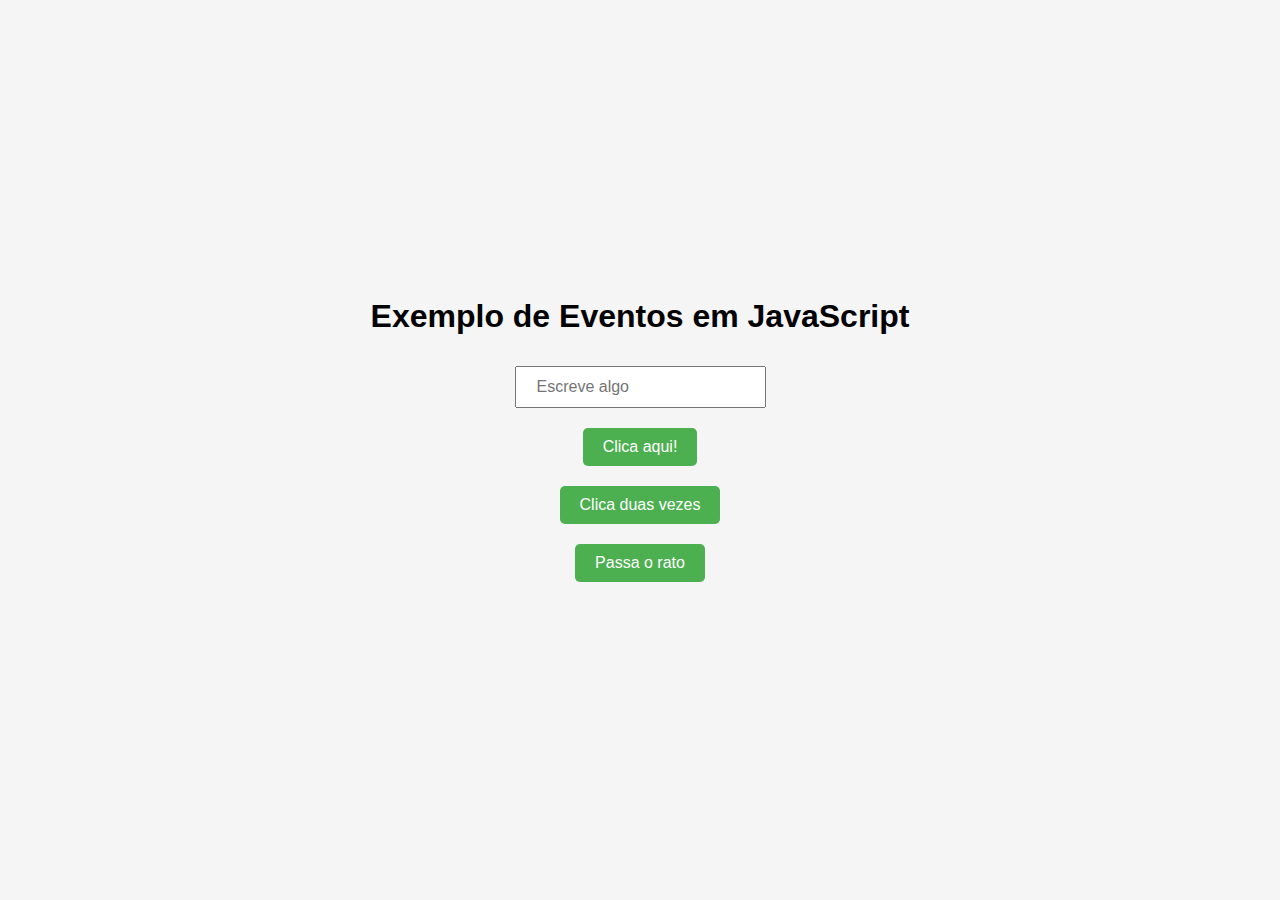
<file: lab7/index.html>
<!DOCTYPE html>
<html lang="pt-br">
<head>
    <meta charset="UTF-8">
    <meta name="viewport" content="width=device-width, initial-scale=1.0">
    <title>Exemplo de Eventos em JavaScript</title>
    <style>
        /* Estilos básicos */
        body {
            font-family: Arial, sans-serif;
            display: flex;
            flex-direction: column;
            align-items: center;
            justify-content: center;
            height: 100vh;
            margin: 0;
            background-color: #f5f5f5;
        }

        .botao, .input-text {
            margin: 10px 0;
            padding: 10px 20px;
            font-size: 16px;
        }

        .botao {
            cursor: pointer;
            background-color: #4CAF50;
            color: white;
            border: none;
            border-radius: 5px;
            transition: background-color 0.3s;
        }

        .botao:hover {
            background-color: #45a049;
        }
    </style>
</head>
<body>

    <h1>Exemplo de Eventos em JavaScript</h1>
    
    <input type="text" id="inputText" class="input-text" placeholder="Escreve algo">
    <button id="botao" class="botao">Clica aqui!</button>
    <button id="dblClickBotao" class="botao">Clica duas vezes</button>
    <button id="mouseBotao" class="botao">Passa o rato</button>
    <p id="mensagem"></p>

    <script src="scripts/main.js"> defer </script>

</body>
</html>
</file>
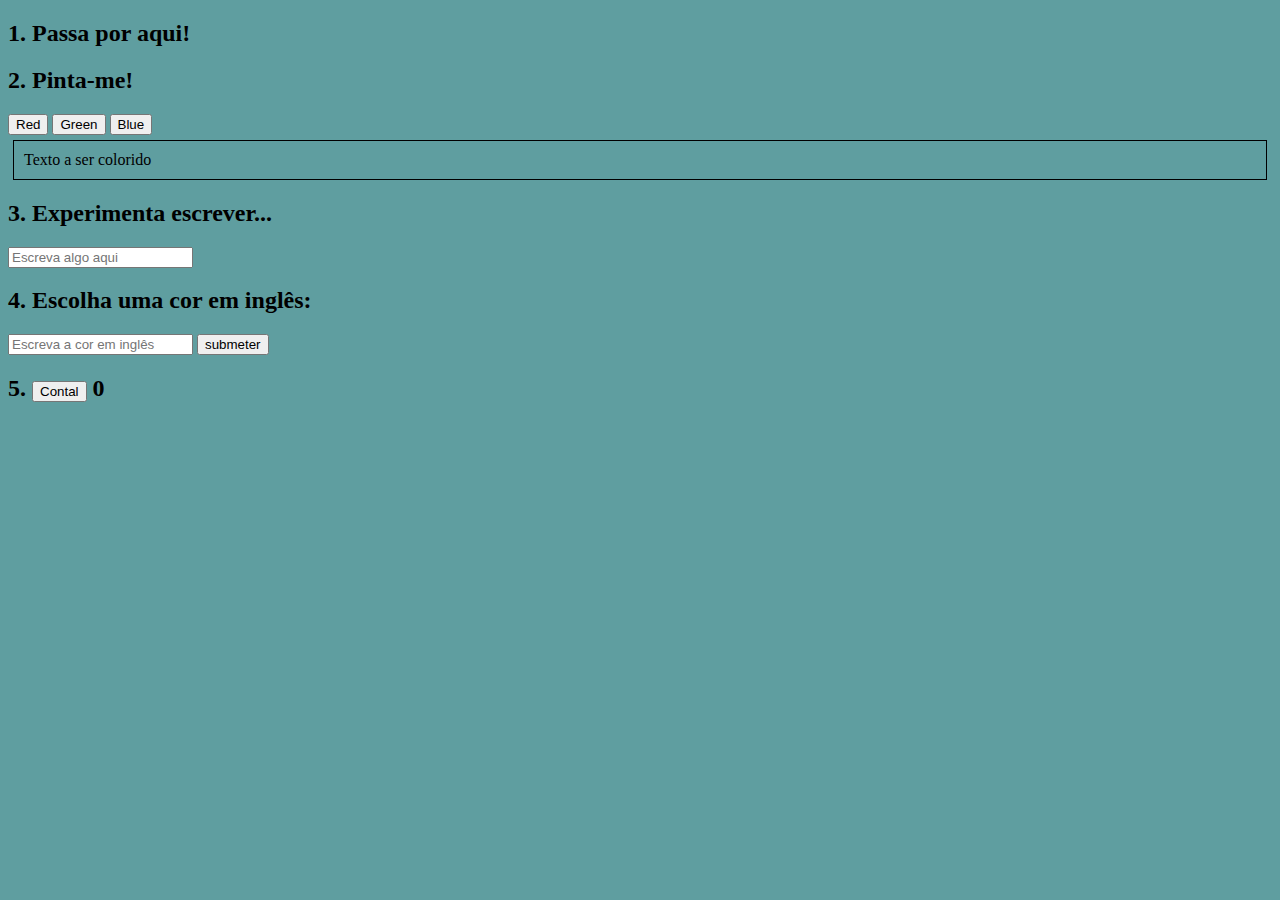
<file: lab8/index.html>
<!DOCTYPE html>
<html lang="pt">
<head>
    <meta charset="UTF-8">
    <meta name="viewport" content="width=device-width, initial-scale=1.0">
    <title>Lab 7</title>
    <style>
        .colored {
            margin: 5px;
            padding: 10px;
            border: 1px solid #000;
        }

        body{
            background-color: cadetblue;
        }
    </style>
</head>
<body>

    <h2>1. Passa por aqui!</h2>

    <h2>2. Pinta-me!</h2>
    <button data-color="red">Red</button>
    <button data-color="green">Green</button>
    <button data-color="blue">Blue</button>
    <div id="colorBox" class="colored">Texto a ser colorido</div>

    <h2>3. Experimenta escrever...</h2>
    <input type="text" placeholder="Escreva algo aqui">

    <h2>4. Escolha uma cor em inglês:</h2>
    <input type="text" id="colorInput" placeholder="Escreva a cor em inglês">
    <button onclick="submitColor()">submeter</button>

    <h2>5. <button onclick="count()">Contal</button> <span id="countResult">0</span></h2>

    <script src="scripts/main.js"> defer </script>

</body>
</html>
</file>
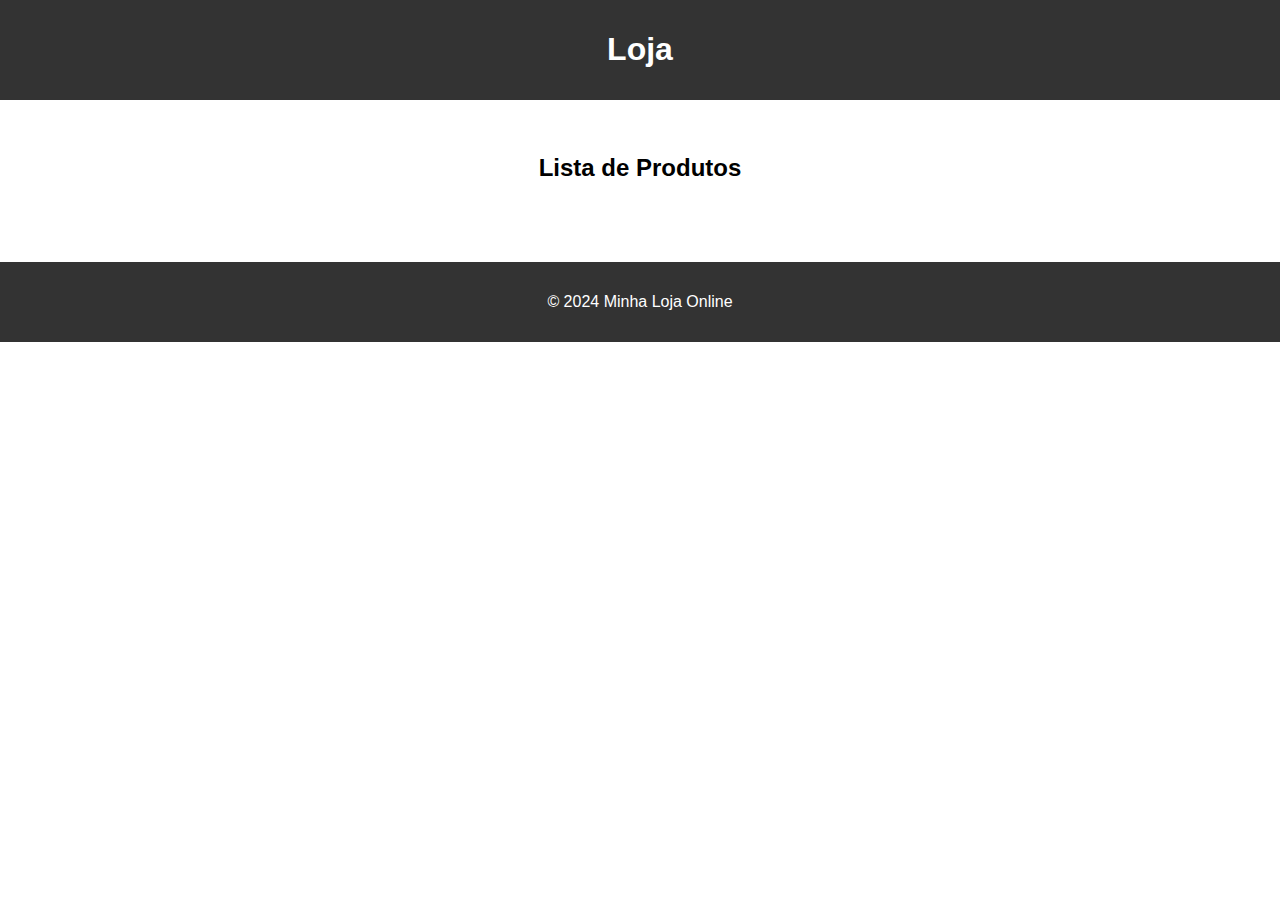
<file: lab9/index.html>
<!DOCTYPE html>
<html lang="pt">
<head>
    <meta charset="UTF-8">
    <meta name="viewport" content="width=device-width, initial-scale=1.0">
    <title>Loja Online</title>
    <link rel="stylesheet" href="styles.css">
</head>
<body>

<header>
    <h1>Loja</h1>
</header>

<nav>
    <ul>
        <li><a href="#produtos">Produtos</a></li>
        <li><a href="#cesto">Cesto</a></li>
        <li><a href="#contato">Contato</a></li>
    </ul>
</nav>

<main>
    <section id="produtos">
        <h2>Lista de Produtos</h2>
    
        
        <div class="produtos-container" id="produtos-container"></div>
    </section>
</main>

<footer>
    <p>&copy; 2024 Minha Loja Online</p>
</footer>



<script src="produtos.js"></script>
<script src="main.js"></script>
</body>
</html>
</file>
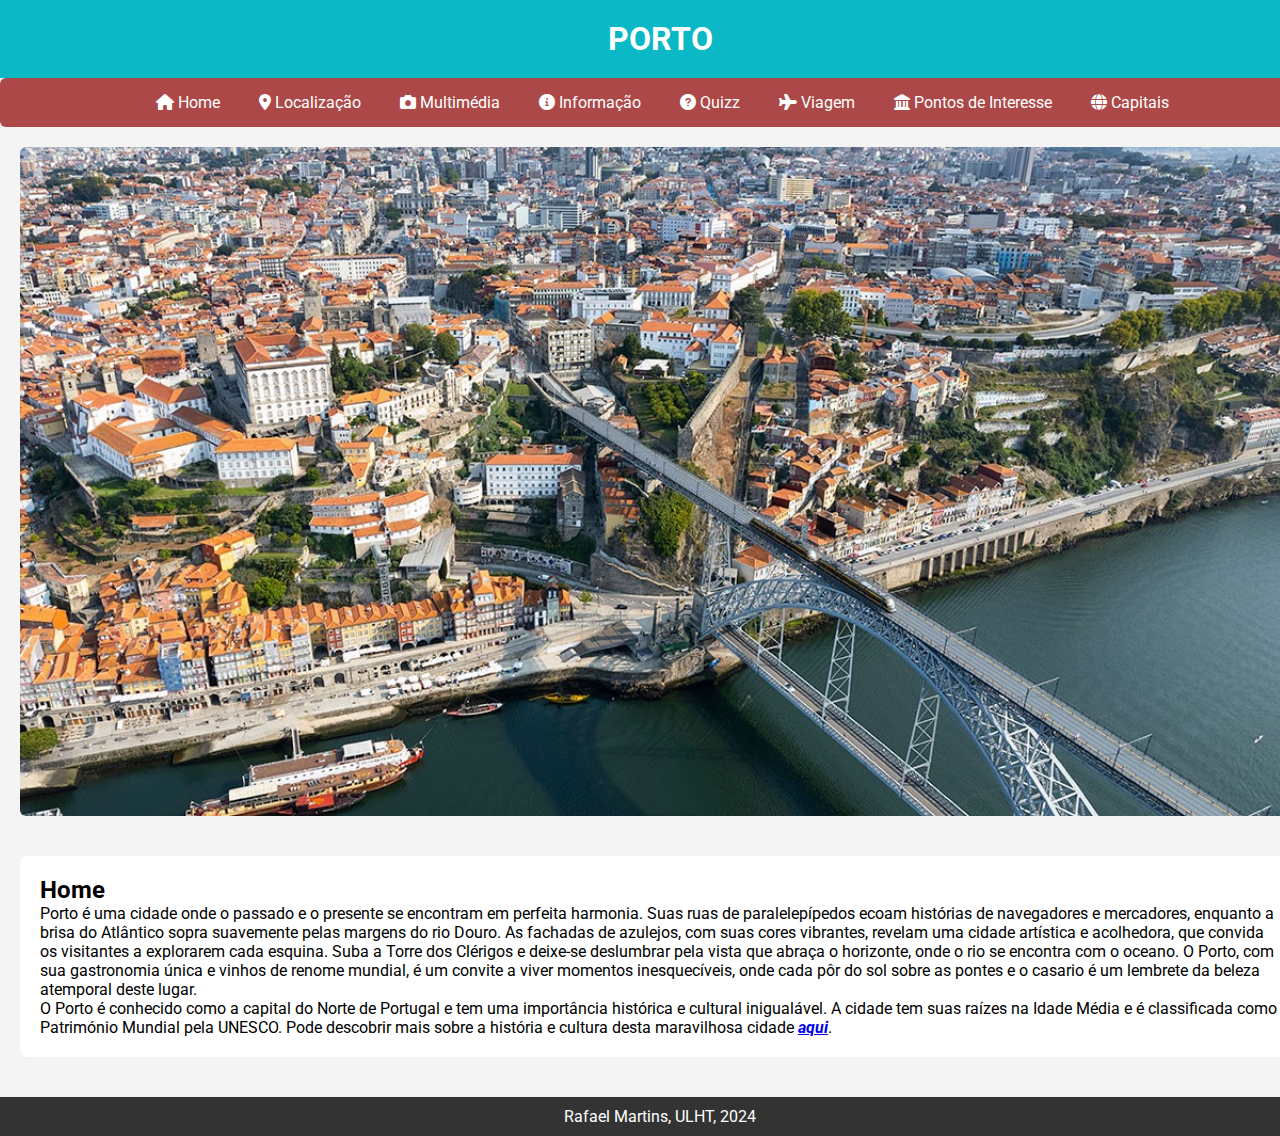
<file: Projeto1/Index.html>
<!DOCTYPE html>
<html lang="pt">

<head>
    <meta charset="UTF-8">
    <meta name="viewport" content="width=device-width, initial-scale=1.0">
    <title>Porto</title>
    <link rel="stylesheet" href="styles.css" />
    <link rel="stylesheet" href="responsive.css" />
    <link href="https://fonts.googleapis.com/css2?family=Roboto:wght@400;700&display=swap" rel="stylesheet">
    <link rel="stylesheet" href="https://cdnjs.cloudflare.com/ajax/libs/font-awesome/6.0.0-beta3/css/all.min.css">
</head>

<body>
    <header>
        <h1>Porto</h1>
    </header>

    <!-- Menu principal de navegação -->
    <nav>
        <a href="Index.html"><i class="fas fa-home"></i> Home</a>
        <a href="local.html"><i class="fas fa-map-marker-alt"></i> Localização</a>
        <a href="multimedia.html"><i class="fas fa-camera"></i> Multimédia</a>
        <a href="info.html"><i class="fas fa-info-circle"></i> Informação</a>
        <a href="quizz.html"><i class="fas fa-question-circle"></i> Quizz</a>
        <a href="viagem.html"><i class="fas fa-plane"></i> Viagem</a>
        <a href="pontosinterresse.html"><i class="fas fa-landmark"></i> Pontos de Interesse</a>
        <a href="capitais.html"><i class="fas fa-globe"></i> Capitais</a>
    </nav>

    <!-- Colocar imagem ou banner no aside -->
    <aside id="imagem_menu">
        <img src="images/porto.JPG" alt="Banner da cidade do Porto">
    </aside>

    <main>
        <section>
            <h2>Home</h2>
            <p>Porto é uma cidade onde o passado e o presente se encontram em perfeita harmonia. Suas ruas de
                paralelepípedos ecoam histórias de navegadores e mercadores, enquanto a brisa do Atlântico sopra
                suavemente pelas margens do rio Douro. As fachadas de azulejos, com suas cores vibrantes, revelam uma
                cidade artística e acolhedora, que convida os visitantes a explorarem cada esquina. Suba a Torre dos
                Clérigos e deixe-se deslumbrar pela vista que abraça o horizonte, onde o rio se encontra com o oceano. O
                Porto, com sua gastronomia única e vinhos de renome mundial, é um convite a viver momentos
                inesquecíveis, onde cada pôr do sol sobre as pontes e o casario é um lembrete da beleza atemporal deste
                lugar.</p>
            <p>O Porto é conhecido como a capital do Norte de Portugal e tem uma importância histórica e cultural
                inigualável. A cidade tem suas raízes na Idade Média e é classificada como Património Mundial pela
                UNESCO. Pode descobrir mais sobre a história e cultura desta maravilhosa cidade <a
                    href="https://pt.wikipedia.org/wiki/Porto" target="_blank"><b><i>aqui</i></b></a>.</p>
        </section>
    </main>

    <footer>
        <p>Rafael Martins, ULHT, 2024</p>
    </footer>
</body>

</html>
</file>
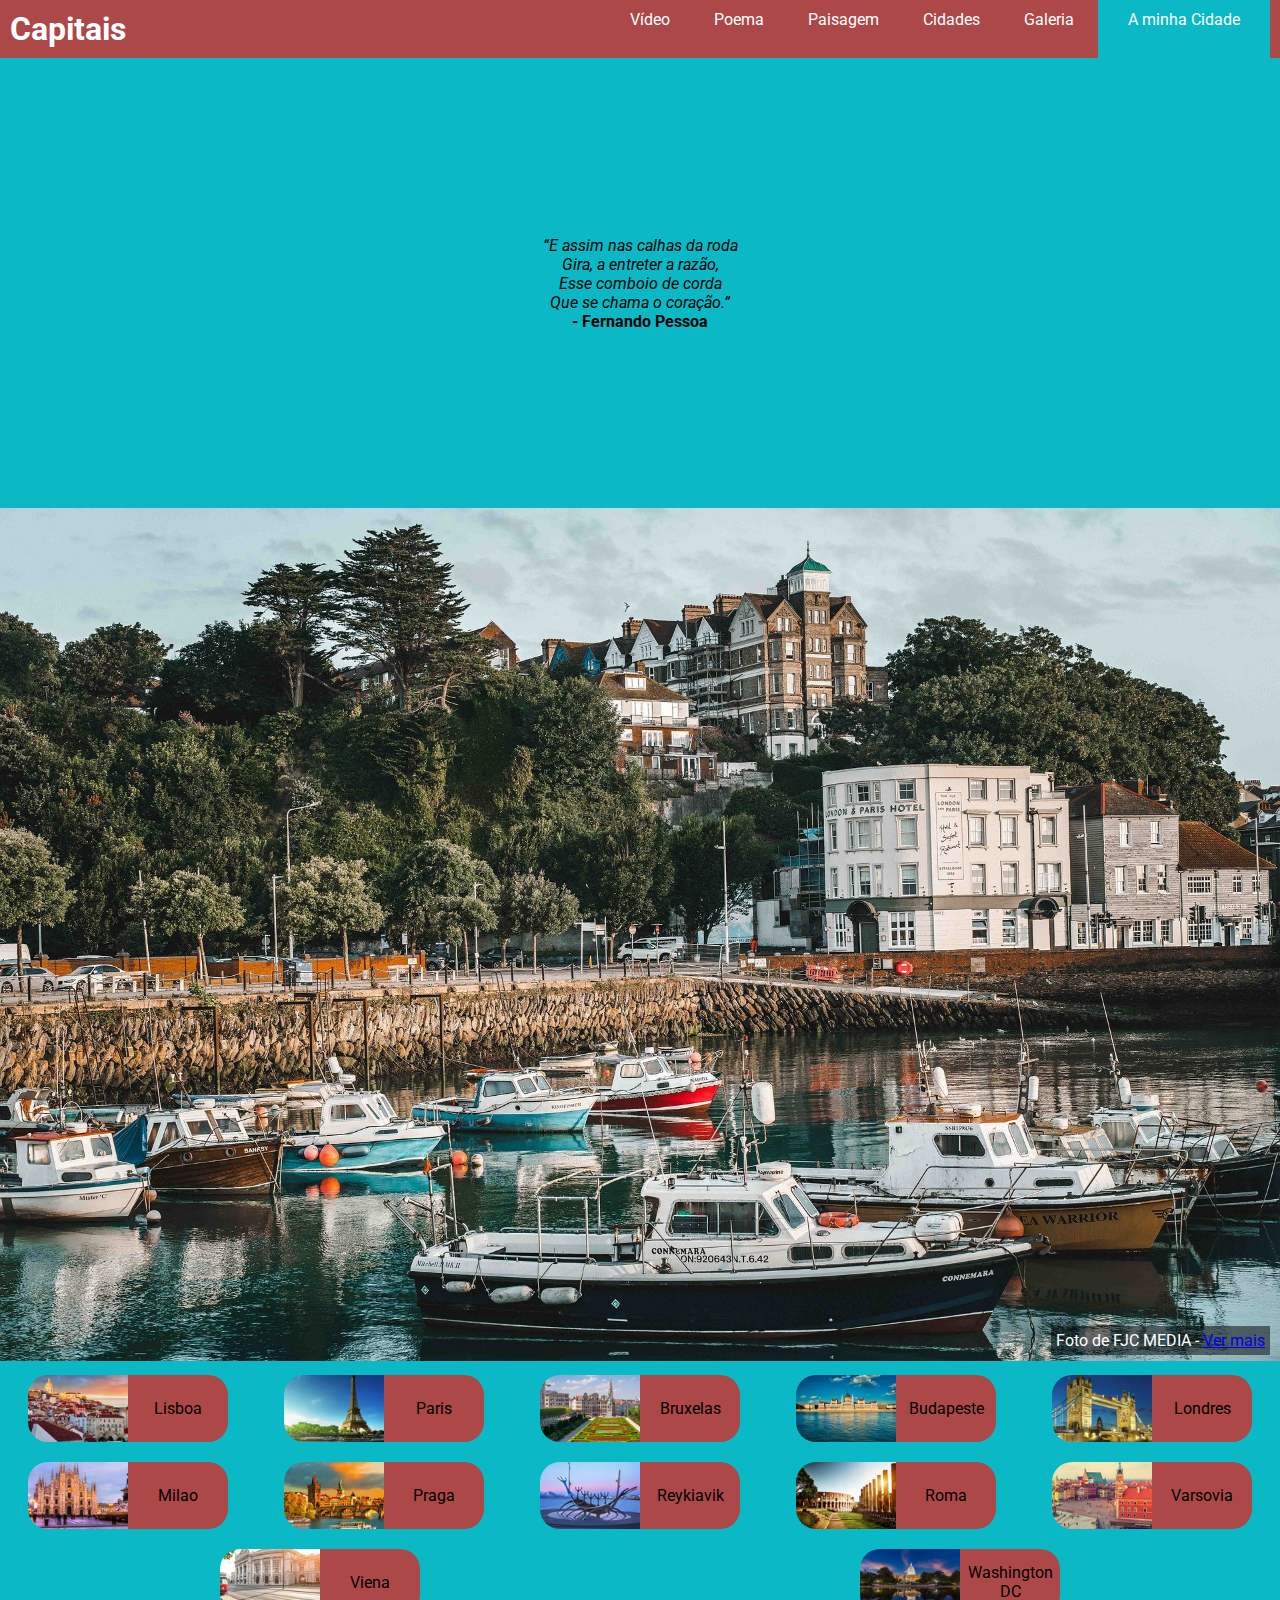
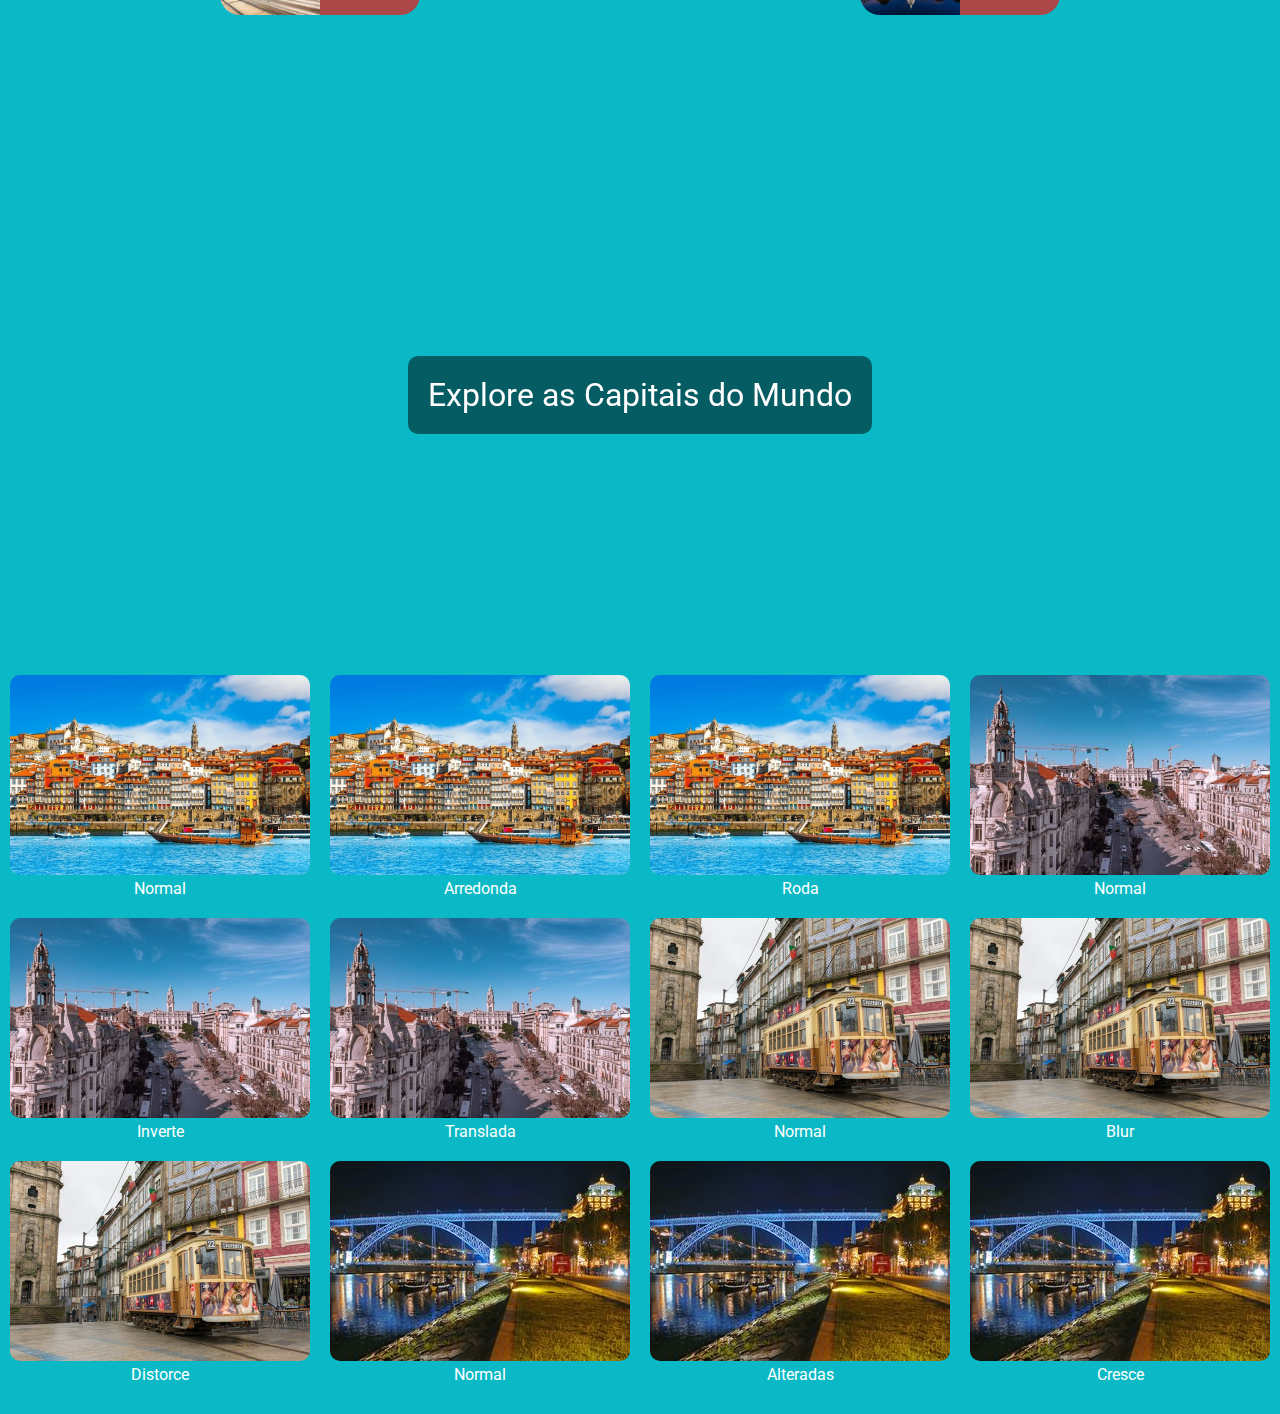
<file: Projeto1/capitais.html>
<!DOCTYPE html>
<html lang="pt">

<head>
    <meta charset="UTF-8">
    <meta name="viewport" content="width=device-width, initial-scale=1.0">
    <title>Capitais</title>
    <link rel="stylesheet" href="capitais.css">
    <link href="https://fonts.googleapis.com/css2?family=Roboto:wght@400;700&display=swap" rel="stylesheet">

</head>

<body>
    <!-- Cabeçalho com Links -->
    <header>
        <h1>Capitais</h1>
        <nav>
            <a href="video-background.html">Vídeo</a>
            <a href="#poema">Poema</a>
            <a href="#paisagem">Paisagem</a>
            <a href="#cidades">Cidades</a>
            <a href="#galeria">Galeria</a>
            <a href="index.html">A minha Cidade</a>
        </nav>
    </header>

    <!-- Seção Poema -->
    <article id="poema">
        <p>“E assim nas calhas da roda
            Gira, a entreter a razão,
            Esse comboio de corda
            Que se chama o coração.”
        </p>
        <p><strong>- Fernando Pessoa</strong></p>
    </article>

    <!-- Seção Paisagem -->
    <article id="paisagem">
        <div>
            <img src="images\folkstone.jpg" alt="Paisagem bonita">
            <p>Foto de FJC MEDIA - <a href="https://pixabay.com/users/fjc_media-36826961/">Ver mais</a></p>
        </div>
    </article>

    <!-- Seção Capitais -->
    <article id="cidades">
        <section>
            <img src="images\lisboa.avif" alt="Lisboa">
            <div>Lisboa</div>
        </section>
        <section>
            <img src="images\paris.avif" alt="Paris">
            <div>Paris</div>
        </section>
        <section>
            <img src="images\bruxelas.avif" alt="Bruxelas">
            <div>Bruxelas</div>
        </section>
        <section>
            <img src="images\budapeste.avif" alt="Budapeste">
            <div>Budapeste</div>
        </section>
        <section>
            <img src="images\londres.avif" alt="Londres">
            <div>Londres</div>
        </section>
        <section>
            <img src="images\milao.avif" alt="Milao">
            <div>Milao</div>
        </section>
        <section>
            <img src="images\praga.avif" alt="Praga">
            <div>Praga</div>
        </section>
        <section>
            <img src="images\reykiavik.avif" alt="Reykiavik">
            <div>Reykiavik</div>
        </section>
        <section>
            <img src="images\roma.avif" alt="Roma">
            <div>Roma</div>
        </section>
        <section>
            <img src="images\varsovia.avif" alt="Varsovia">
            <div>Varsovia</div>
        </section>
        <section>
            <img src="images\viena.avif" alt="Viena">
            <div>Viena</div>
        </section>
        <section>
            <img src="images\washingtondc.avif" alt="WashingtonDC">
            <div>Washington DC</div>
        </section>
        <!-- Continue adicionando outras capitais aqui -->
    </article>

    <!-- Seção para Experimentos com Propriedades -->
    <section id="experimenta">
        <div class="circle">Desce</div>
    </section>

    <article class="parallax">
        <div class="parallax-text">Explore as Capitais do Mundo</div>
    </article>

    <article id="galeria">
        <section class="gallery-item"><img src="images/porto1_capitais.png" alt="Foto 1">
            <div>Normal</div>
        </section>
        <section class="gallery-item"><img src="images/porto1_capitais.png" alt="Foto 1">
            <div>Arredonda</div>
        </section>
        <section class="gallery-item"><img src="images/porto1_capitais.png" alt="Foto 1">
            <div>Roda</div>
        </section>
        <section class="gallery-item"><img src="images/porto2_capitais.png" alt="Foto 2">
            <div>Normal</div>
        </section>
        <section class="gallery-item"><img src="images/porto2_capitais.png" alt="Foto 2">
            <div>Inverte</div>
        </section>
        <section class="gallery-item"><img src="images/porto2_capitais.png" alt="Foto 2">
            <div>Translada</div>
        </section>
        <section class="gallery-item"><img src="images/porto3_capitais.png" alt="Foto 3">
            <div>Normal</div>
        </section>
        <section class="gallery-item"><img src="images/porto3_capitais.png" alt="Foto 3">
            <div>Blur</div>
        </section>
        <section class="gallery-item"><img src="images/porto3_capitais.png" alt="Foto 3">
            <div>Distorce</div>
        </section>
        <section class="gallery-item"><img src="images/porto4_capitais.jpg" alt="Foto 4">
            <div>Normal</div>
        </section>
        <section class="gallery-item"><img src="images/porto4_capitais.jpg" alt="Foto 4">
            <div>Alteradas</div>
        </section>
        <section class="gallery-item"><img src="images/porto4_capitais.jpg" alt="Foto 4">
            <div>Cresce</div>
        </section>
    </article>

</body>

</html>
</file>
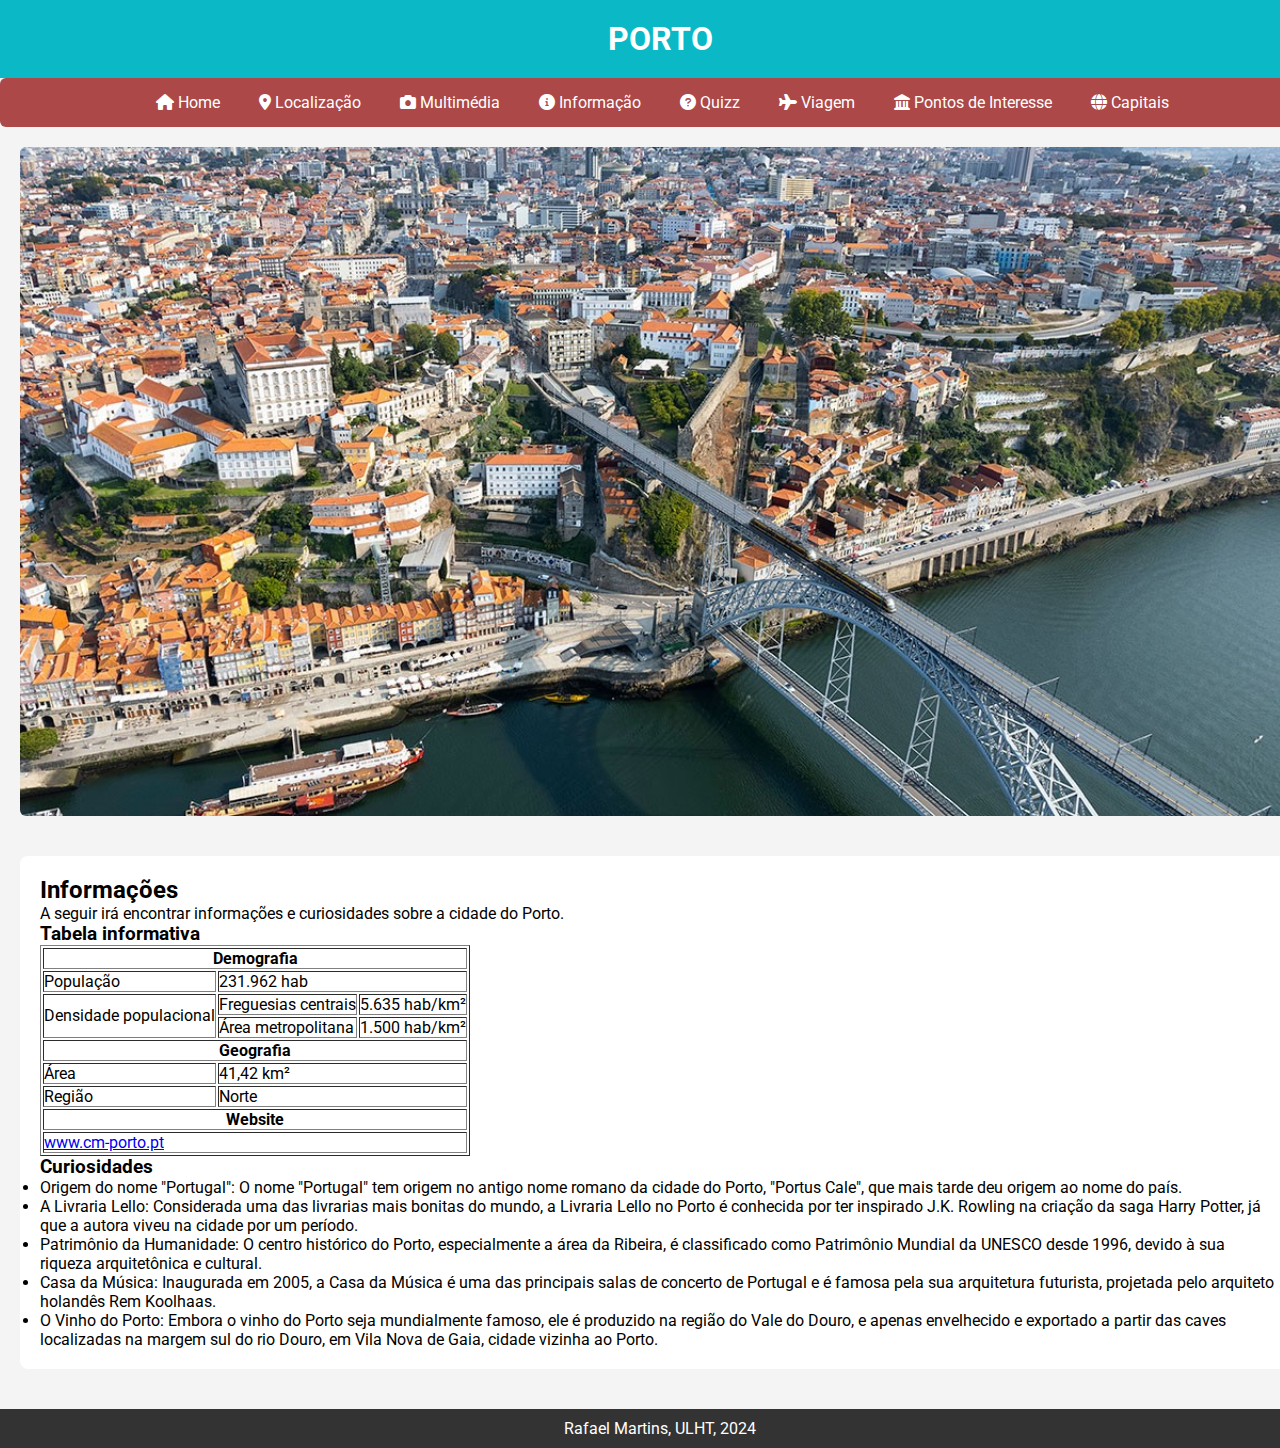
<file: Projeto1/info.html>
<!DOCTYPE html>
<html lang="pt">

<head>
  <meta charset="UTF-8">
  <meta name="viewport" content="width=device-width, initial-scale=1.0">
  <title>Porto</title>
  <link rel="stylesheet" href="styles.css" />
  <link rel="stylesheet" href="responsive.css" />
  <link href="https://fonts.googleapis.com/css2?family=Roboto:wght@400;700&display=swap" rel="stylesheet">
  <link rel="stylesheet" href="https://cdnjs.cloudflare.com/ajax/libs/font-awesome/6.0.0-beta3/css/all.min.css">
</head>

<body>
  <header>
    <h1>Porto</h1>
  </header>

  <!-- Menu principal de navegação -->
  <nav>
    <a href="index.html"><i class="fas fa-home"></i> Home</a>
    <a href="local.html"><i class="fas fa-map-marker-alt"></i> Localização</a>
    <a href="multimedia.html"><i class="fas fa-camera"></i> Multimédia</a>
    <a href="info.html"><i class="fas fa-info-circle"></i> Informação</a>
    <a href="quizz.html"><i class="fas fa-question-circle"></i> Quizz</a>
    <a href="viagem.html"><i class="fas fa-plane"></i> Viagem</a>
    <a href="pontosinteresse.html"><i class="fas fa-landmark"></i> Pontos de Interesse</a>
    <a href="capitais.html"><i class="fas fa-globe"></i> Capitais</a>
  </nav>

  <!-- Colocar imagem ou banner no aside -->
  <aside id="imagem_menu">
    <img src="images/porto.JPG" alt="Banner da cidade do Porto">
  </aside>

  <main>
    <h2>Informações</h2>
    <p>A seguir irá encontrar informações e curiosidades sobre a cidade do Porto.</p>
    <h3>Tabela informativa</h3>
    <table border="1">
      <tr>
        <th colspan="3">Demografia</th>
      </tr>
      <tr>
        <td>População</td>
        <td colspan="2">231.962 hab</td>
      </tr>
      <tr>
        <td rowspan="2">Densidade populacional</td>
        <td>Freguesias centrais</td>
        <td>5.635 hab/km²</td>
      </tr>
      <tr>
        <td>Área metropolitana</td>
        <td>1.500 hab/km²</td>
      </tr>
      <tr>
        <th colspan="3">Geografia</th>
      </tr>
      <tr>
        <td>Área</td>
        <td colspan="2">41,42 km²</td>
      </tr>
      <tr>
        <td>Região</td>
        <td colspan="2">Norte</td>
      </tr>
      <tr>
        <th colspan="3">Website</th>
      </tr>
      <tr>
        <td colspan="3"><a href="http://www.cm-porto.pt">www.cm-porto.pt</a></td>
      </tr>
    </table>
    <h3>Curiosidades</h3>
    <ul>
      <li>Origem do nome "Portugal": O nome "Portugal" tem origem no antigo nome romano da cidade do Porto, "Portus
        Cale", que mais tarde deu origem ao nome do país.</li>
      <li>A Livraria Lello: Considerada uma das livrarias mais bonitas do mundo, a Livraria Lello no Porto é conhecida
        por ter inspirado J.K. Rowling na criação da saga Harry Potter, já que a autora viveu na cidade por um período.
      </li>
      <li>Patrimônio da Humanidade: O centro histórico do Porto, especialmente a área da Ribeira, é classificado como
        Patrimônio Mundial da UNESCO desde 1996, devido à sua riqueza arquitetônica e cultural.</li>
      <li>Casa da Música: Inaugurada em 2005, a Casa da Música é uma das principais salas de concerto de Portugal e é
        famosa pela sua arquitetura futurista, projetada pelo arquiteto holandês Rem Koolhaas.</li>
      <li>O Vinho do Porto: Embora o vinho do Porto seja mundialmente famoso, ele é produzido na região do Vale do
        Douro, e apenas envelhecido e exportado a partir das caves localizadas na margem sul do rio Douro, em Vila Nova
        de Gaia, cidade vizinha ao Porto.</li>
    </ul>
  </main>
  <footer>
    <p>Rafael Martins, ULHT, 2024</p>
  </footer>
</body>

</html>
</file>
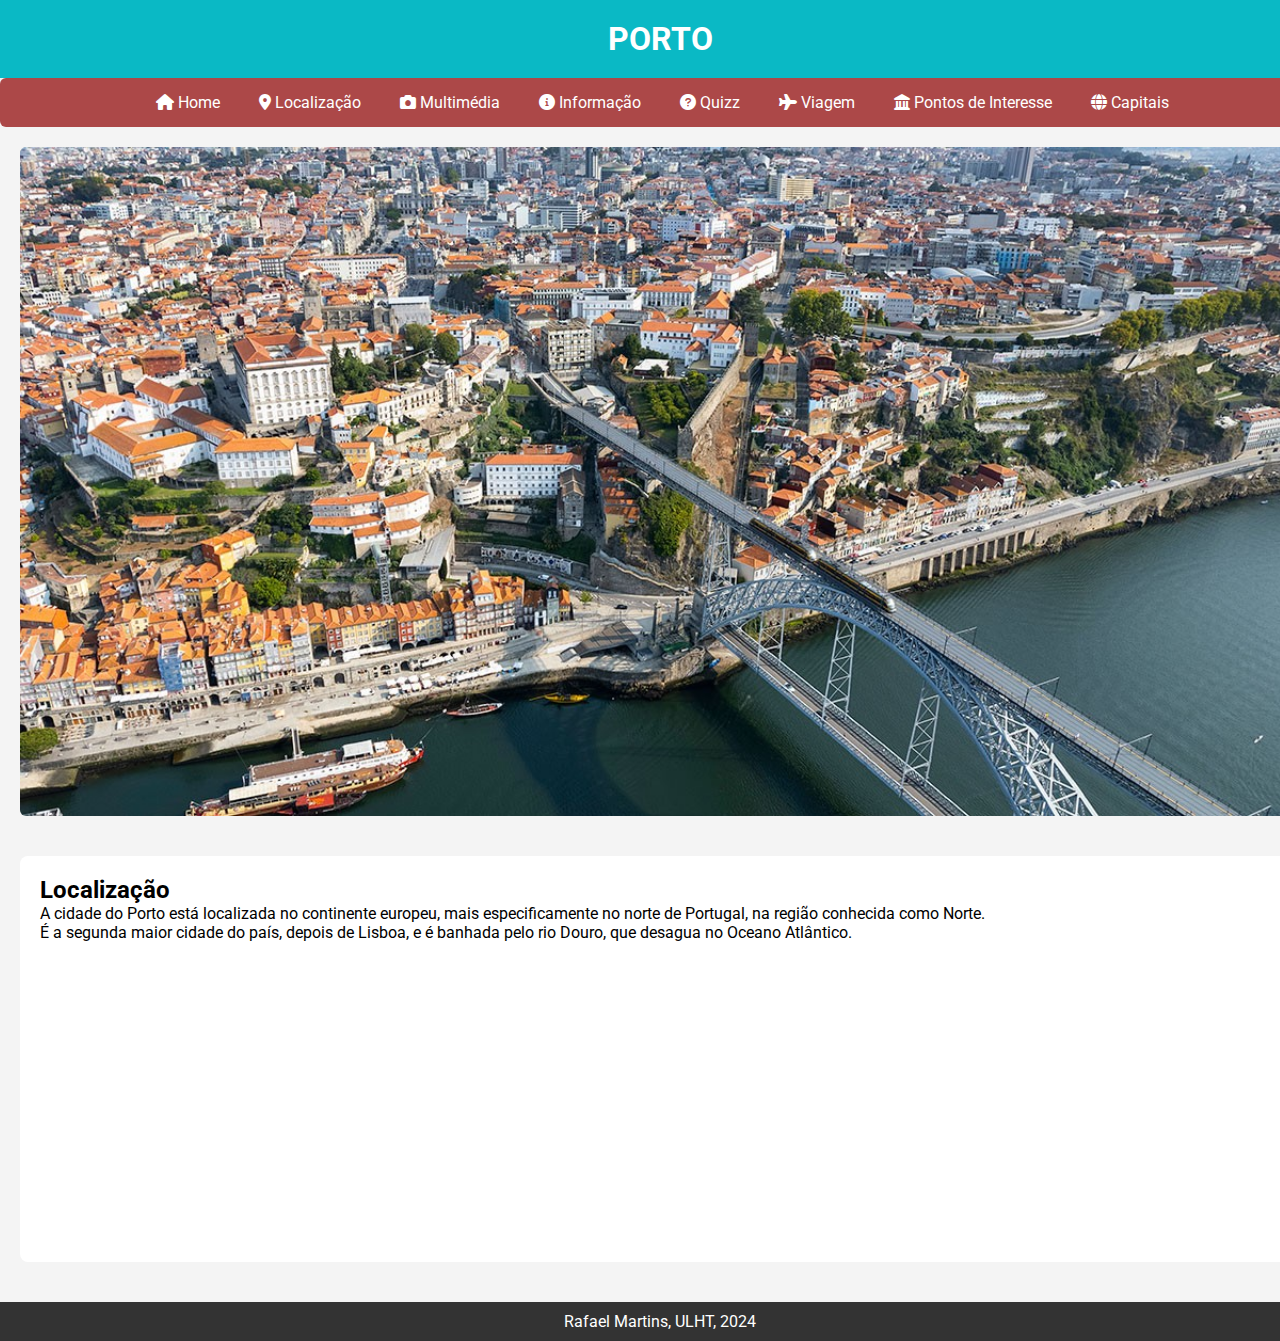
<file: Projeto1/local.html>
<!DOCTYPE html>
<html lang="pt">

<head>
    <meta charset="UTF-8">
    <meta name="viewport" content="width=device-width, initial-scale=1.0">
    <title>Porto</title>
    <link rel="stylesheet" href="styles.css" />
    <link rel="stylesheet" href="responsive.css" />
    <link href="https://fonts.googleapis.com/css2?family=Roboto:wght@400;700&display=swap" rel="stylesheet">
    <link rel="stylesheet" href="https://cdnjs.cloudflare.com/ajax/libs/font-awesome/6.0.0-beta3/css/all.min.css">
</head>

<body>
    <header>
        <h1>Porto</h1>
    </header>

    <!-- Menu principal de navegação -->
    <nav>
        <a href="index.html"><i class="fas fa-home"></i> Home</a>
        <a href="local.html"><i class="fas fa-map-marker-alt"></i> Localização</a>
        <a href="multimedia.html"><i class="fas fa-camera"></i> Multimédia</a>
        <a href="info.html"><i class="fas fa-info-circle"></i> Informação</a>
        <a href="quizz.html"><i class="fas fa-question-circle"></i> Quizz</a>
        <a href="viagem.html"><i class="fas fa-plane"></i> Viagem</a>
        <a href="pontosinteresse.html"><i class="fas fa-landmark"></i> Pontos de Interesse</a>
        <a href="capitais.html"><i class="fas fa-globe"></i> Capitais</a>
    </nav>

    <!-- Colocar imagem ou banner no aside -->
    <aside id="imagem_menu">
        <img src="images/porto.JPG" alt="Banner da cidade do Porto">
    </aside>

    <main>
        <h2>Localização</h2>
        <p>A cidade do Porto está localizada no continente europeu, mais especificamente no norte de Portugal, na região
            conhecida como Norte.</p>
        <p>É a segunda maior cidade do país, depois de Lisboa, e é banhada pelo rio Douro, que
            desagua no Oceano Atlântico.</p>
        <iframe
            src="https://www.google.com/maps/embed?pb=!1m18!1m12!1m3!1d17881.16071329601!2d-8.624708285388158!3d41.15078958866508!2m3!1f0!2f0!3f0!3m2!1i1024!2i768!4f13.1!3m3!1m2!1s0xd2465abc4e153c1%3A0xa648d95640b114bc!2sPorto!5e1!3m2!1spt-PT!2spt!4v1726947264404!5m2!1spt-PT!2spt"
            width="400" height="300" style="border:0;" allowfullscreen="" loading="lazy"
            referrerpolicy="no-referrer-when-downgrade"></iframe>
    </main>
    <footer>
        <p>Rafael Martins, ULHT, 2024</p>
    </footer>
</body>

</html>
</file>
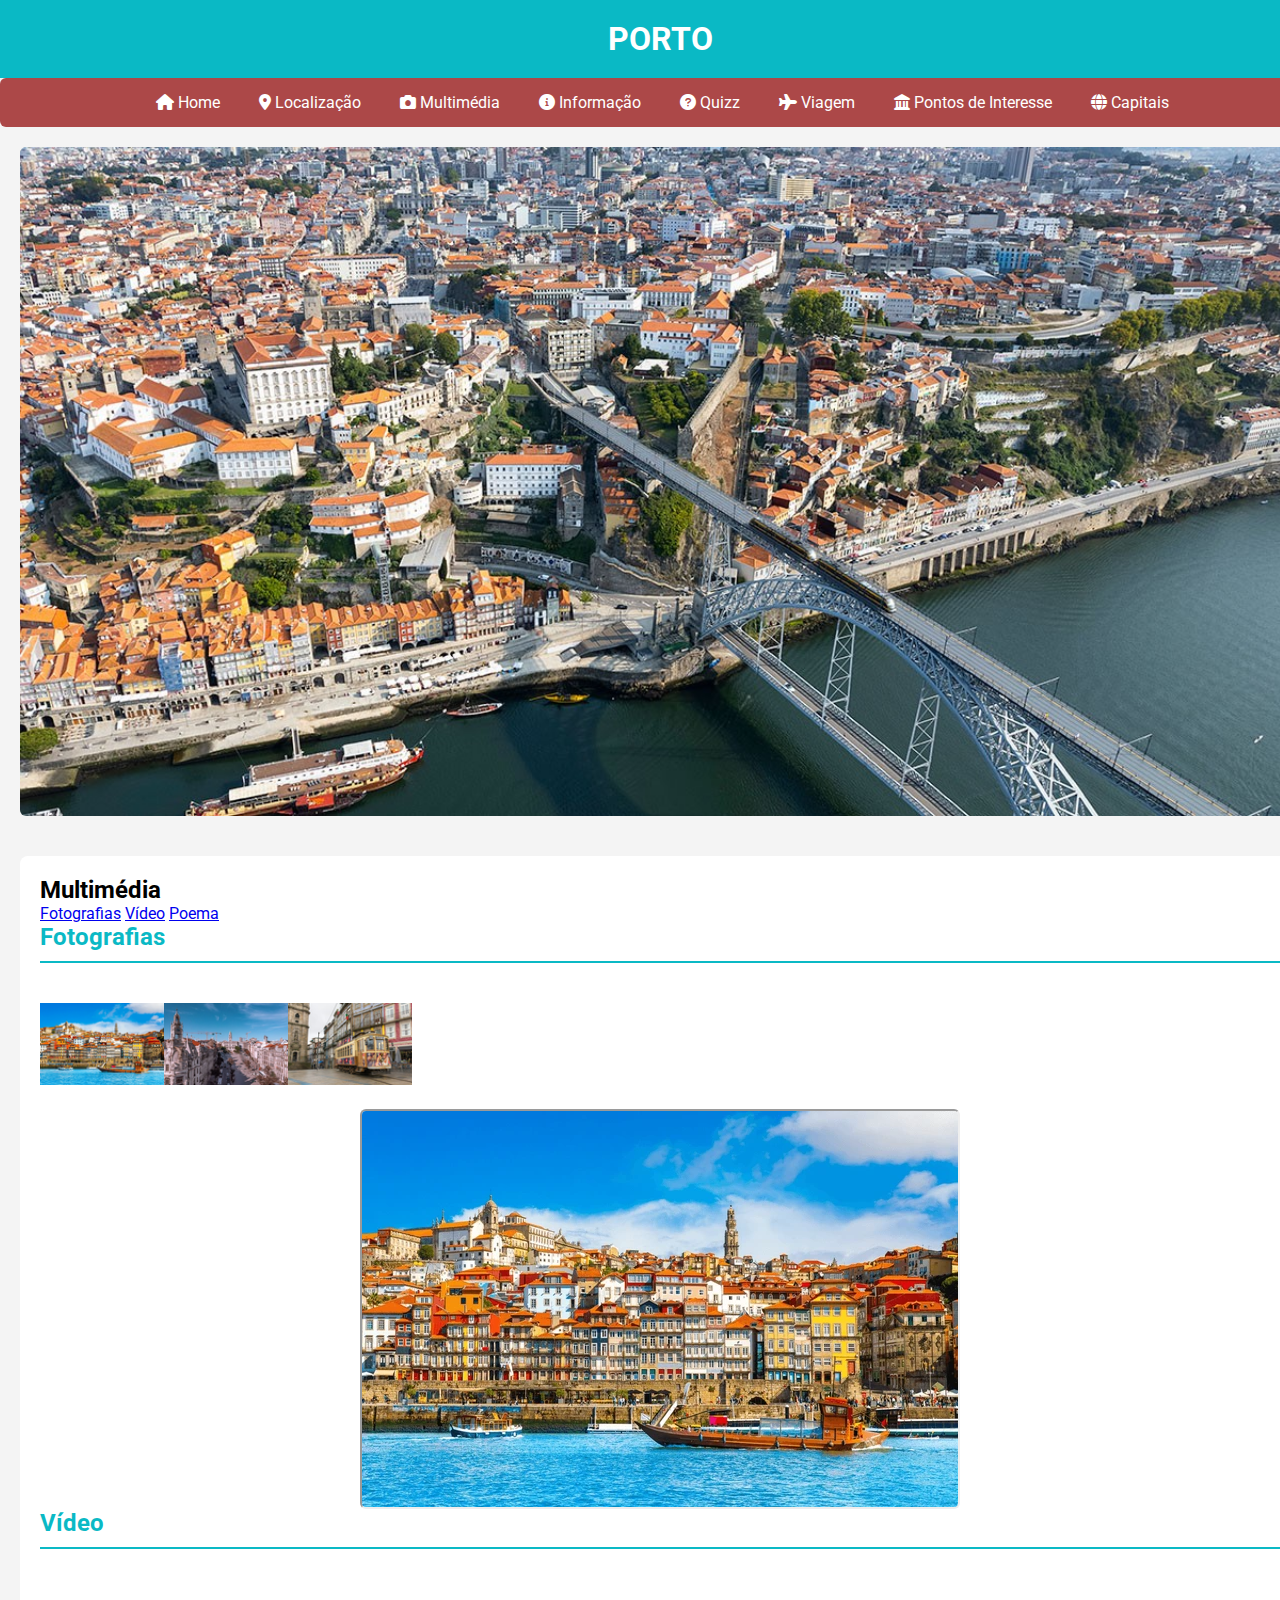
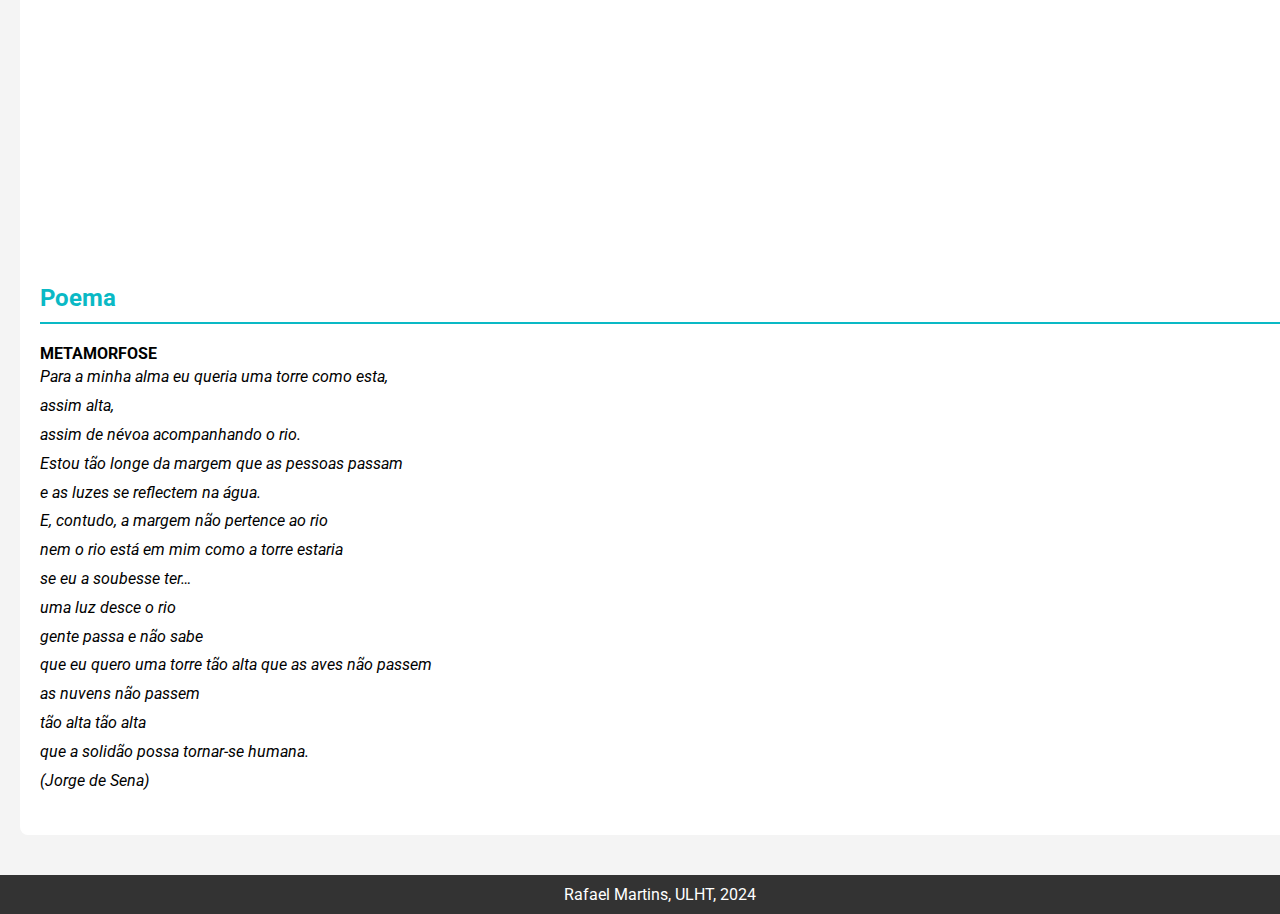
<file: Projeto1/multimedia.html>
<!DOCTYPE html>
<html lang="pt">

<head>
    <meta charset="UTF-8">
    <meta name="viewport" content="width=device-width, initial-scale=1.0">
    <title>Porto</title>
    <link rel="stylesheet" href="styles.css" />
    <link rel="stylesheet" href="responsive.css" />
    <link href="https://fonts.googleapis.com/css2?family=Roboto:wght@400;700&display=swap" rel="stylesheet">
    <link rel="stylesheet" href="https://cdnjs.cloudflare.com/ajax/libs/font-awesome/6.0.0-beta3/css/all.min.css">
</head>

<body>
    <header>
        <h1>Porto</h1>
    </header>

    <!-- Menu principal de navegação -->
    <nav>
        <a href="index.html"><i class="fas fa-home"></i> Home</a>
        <a href="local.html"><i class="fas fa-map-marker-alt"></i> Localização</a>
        <a href="multimedia.html"><i class="fas fa-camera"></i> Multimédia</a>
        <a href="info.html"><i class="fas fa-info-circle"></i> Informação</a>
        <a href="quizz.html"><i class="fas fa-question-circle"></i> Quizz</a>
        <a href="viagem.html"><i class="fas fa-plane"></i> Viagem</a>
        <a href="pontosinteresse.html"><i class="fas fa-landmark"></i> Pontos de Interesse</a>
        <a href="capitais.html"><i class="fas fa-globe"></i> Capitais</a>
    </nav>

    <!-- Colocar imagem ou banner no aside -->
    <aside id="imagem_menu">
        <img src="images/porto.JPG" alt="Banner da cidade do Porto">
    </aside>

    <main>
        <h2>Multimédia</h2>
        <p>
            <a href="#fotografias">Fotografias</a>
            <a href="#video">Vídeo</a>
            <a href="#poema">Poema</a>
        </p>
        <section id="fotografias">
            <h3>Fotografias</h3>
            <p><a href="images/porto1_grande.png" target="big_images"><img src="images/porto1_pequena.png"
                        alt="Cidade do Porto"></a><a href="images/porto2_grande.png" target="big_images"><img
                        src="images/porto2_pequena.png" alt="Cidade do Porto"></a><a href="images/porto3_grande.png"
                    target="big_images"><img src="images/porto3_pequena.png" alt="Cidade do Porto"></a></p>
            <iframe name="big_images" src="images/porto1_grande.png" width="600" height="400"></iframe>
        </section>
        <section id="video">
            <h3>Vídeo</h3>
            <iframe width="560" height="315" src="https://www.youtube.com/embed/P170_f49pv4?si=vro8izhjTD509HfG"
                title="YouTube video player" frameborder="0"
                allow="accelerometer; autoplay; clipboard-write; encrypted-media; gyroscope; picture-in-picture; web-share"
                referrerpolicy="strict-origin-when-cross-origin" allowfullscreen></iframe>
        </section>
        <section id="poema">
            <h3>Poema</h3>
            <h4>METAMORFOSE</h4>
            <p class="poema">Para a minha alma eu queria uma torre como esta,
                assim alta,
                assim de névoa acompanhando o rio.
                Estou tão longe da margem que as pessoas passam
                e as luzes se reflectem na água.
                E, contudo, a margem não pertence ao rio
                nem o rio está em mim como a torre estaria
                se eu a soubesse ter…
                uma luz desce o rio
                gente passa e não sabe
                que eu quero uma torre tão alta que as aves não passem
                as nuvens não passem
                tão alta tão alta
                que a solidão possa tornar-se humana.
                (Jorge de Sena)
            </p>
        </section>
    </main>
    <footer>
        <p>Rafael Martins, ULHT, 2024</p>
    </footer>
</body>

</html>
</file>
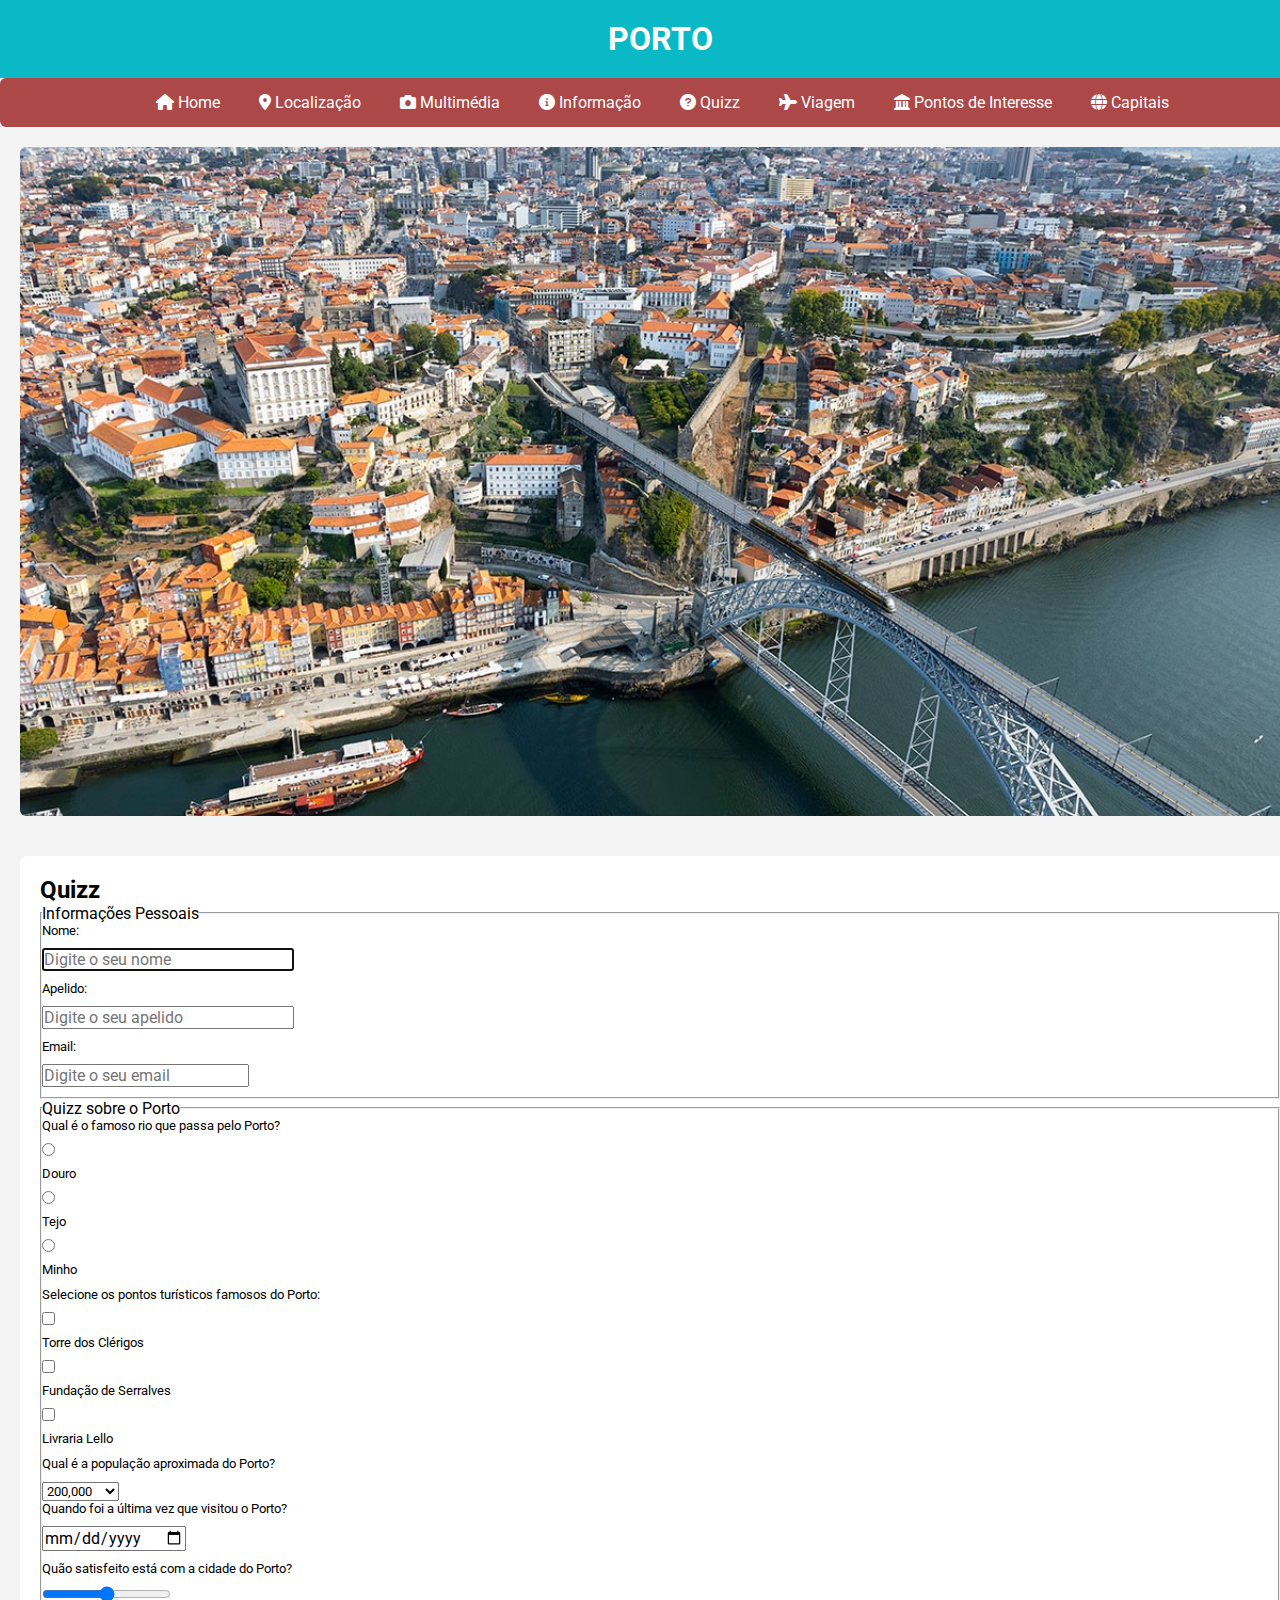
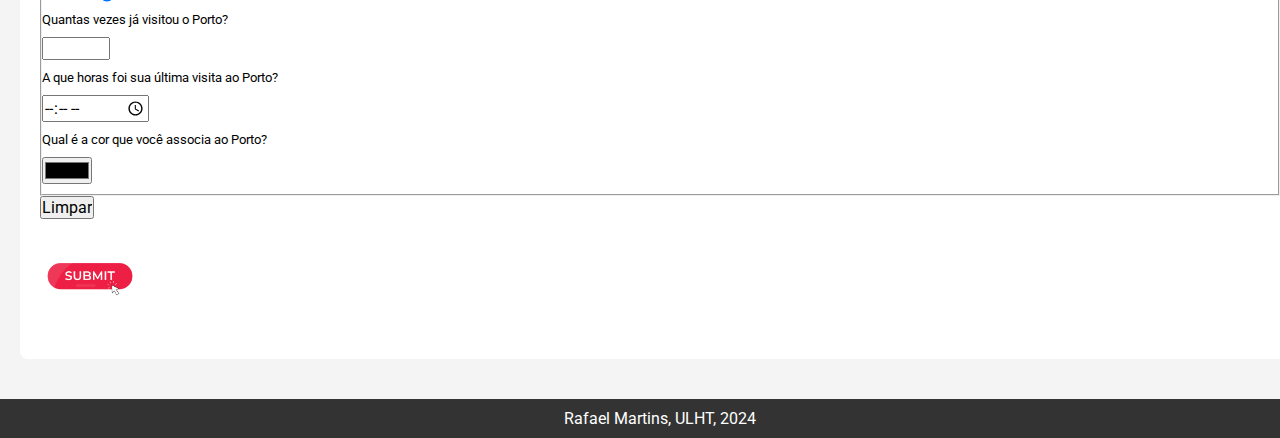
<file: Projeto1/quizz.html>
<!DOCTYPE html>
<html lang="pt">

<head>
    <meta charset="UTF-8">
    <meta name="viewport" content="width=device-width, initial-scale=1.0">
    <title>Porto</title>
    <link rel="stylesheet" href="styles.css" />
    <link rel="stylesheet" href="responsive.css" />
    <link href="https://fonts.googleapis.com/css2?family=Roboto:wght@400;700&display=swap" rel="stylesheet">
    <link rel="stylesheet" href="https://cdnjs.cloudflare.com/ajax/libs/font-awesome/6.0.0-beta3/css/all.min.css">
</head>

<body>
    <header>
        <h1>Porto</h1>
    </header>

    <!-- Menu principal de navegação -->
    <nav>
        <a href="index.html"><i class="fas fa-home"></i> Home</a>
        <a href="local.html"><i class="fas fa-map-marker-alt"></i> Localização</a>
        <a href="multimedia.html"><i class="fas fa-camera"></i> Multimédia</a>
        <a href="info.html"><i class="fas fa-info-circle"></i> Informação</a>
        <a href="quizz.html"><i class="fas fa-question-circle"></i> Quizz</a>
        <a href="viagem.html"><i class="fas fa-plane"></i> Viagem</a>
        <a href="pontosinteresse.html"><i class="fas fa-landmark"></i> Pontos de Interesse</a>
        <a href="capitais.html"><i class="fas fa-globe"></i> Capitais</a>
    </nav>

    <!-- Colocar imagem ou banner no aside -->
    <aside id="imagem_menu">
        <img src="images/porto.JPG" alt="Banner da cidade do Porto">
    </aside>

    <main>
        <h2>Quizz</h2>
        <form method="get" action="https://postman-echo.com/get">

            <fieldset>
                <legend>Informações Pessoais</legend>
                <p>
                    <label for="nome">Nome:</label>
                    <input type="text" id="nome" name="nome" placeholder="Digite o seu nome" autocomplete="name"
                        maxlength="50" size="25" required autofocus>
                </p>
                <p>
                    <label for="sobrenome">Apelido:</label>
                    <input type="text" id="sobrenome" name="sobrenome" placeholder="Digite o seu apelido"
                        autocomplete="family-name" maxlength="50" size="25" required>
                </p>
                <p>
                    <label for="email">Email:</label>
                    <input type="email" id="email" name="email" placeholder="Digite o seu email" required>
                </p>
            </fieldset>

            <fieldset>
                <legend>Quizz sobre o Porto</legend>

                <label>Qual é o famoso rio que passa pelo Porto?</label>
                <input type="radio" id="douro" name="rio" value="Douro">
                <label for="douro">Douro</label>
                <input type="radio" id="tejo" name="rio" value="Tejo">
                <label for="tejo">Tejo</label>
                <input type="radio" id="minho" name="rio" value="Minho">
                <label for="minho">Minho</label>

                <label>Selecione os pontos turísticos famosos do Porto:</label>
                <input type="checkbox" id="clerigos" name="monumento" value="Torre dos Clérigos">
                <label for="clerigos">Torre dos Clérigos</label>
                <input type="checkbox" id="serralves" name="monumento" value="Fundação de Serralves">
                <label for="serralves">Fundação de Serralves</label>
                <input type="checkbox" id="livraria" name="monumento" value="Livraria Lello">
                <label for="livraria">Livraria Lello</label>

                <label for="populacao">Qual é a população aproximada do Porto?</label>
                <select id="populacao" name="populacao">
                    <option value="200000">200,000</option>
                    <option value="500000">500,000</option>
                    <option value="1000000">1,000,000</option>
                </select>

                <label for="visitadata">Quando foi a última vez que visitou o Porto?</label>
                <input type="date" id="visitadata" name="visitadata">

                <label for="satisfacao">Quão satisfeito está com a cidade do Porto?</label>
                <input type="range" id="satisfacao" name="satisfacao" min="0" max="10" step="1">

                <label for="visitas">Quantas vezes já visitou o Porto?</label>
                <input type="number" id="visitas" name="visitas" min="0" max="100" step="1">

                <label for="visitatime">A que horas foi sua última visita ao Porto?</label>
                <input type="time" id="visitatime" name="visitatime">

                <label for="favcolor">Qual é a cor que você associa ao Porto?</label>
                <input type="color" id="favcolor" name="favcolor">
            </fieldset>

            <input type="reset" value="Limpar">
            <input type="image" src="images/submeter.png" alt="Enviar" width="100" height="100">

        </form>
    </main>
    <footer>
        <p>Rafael Martins, ULHT, 2024</p>
    </footer>
</body>

</html>
</file>
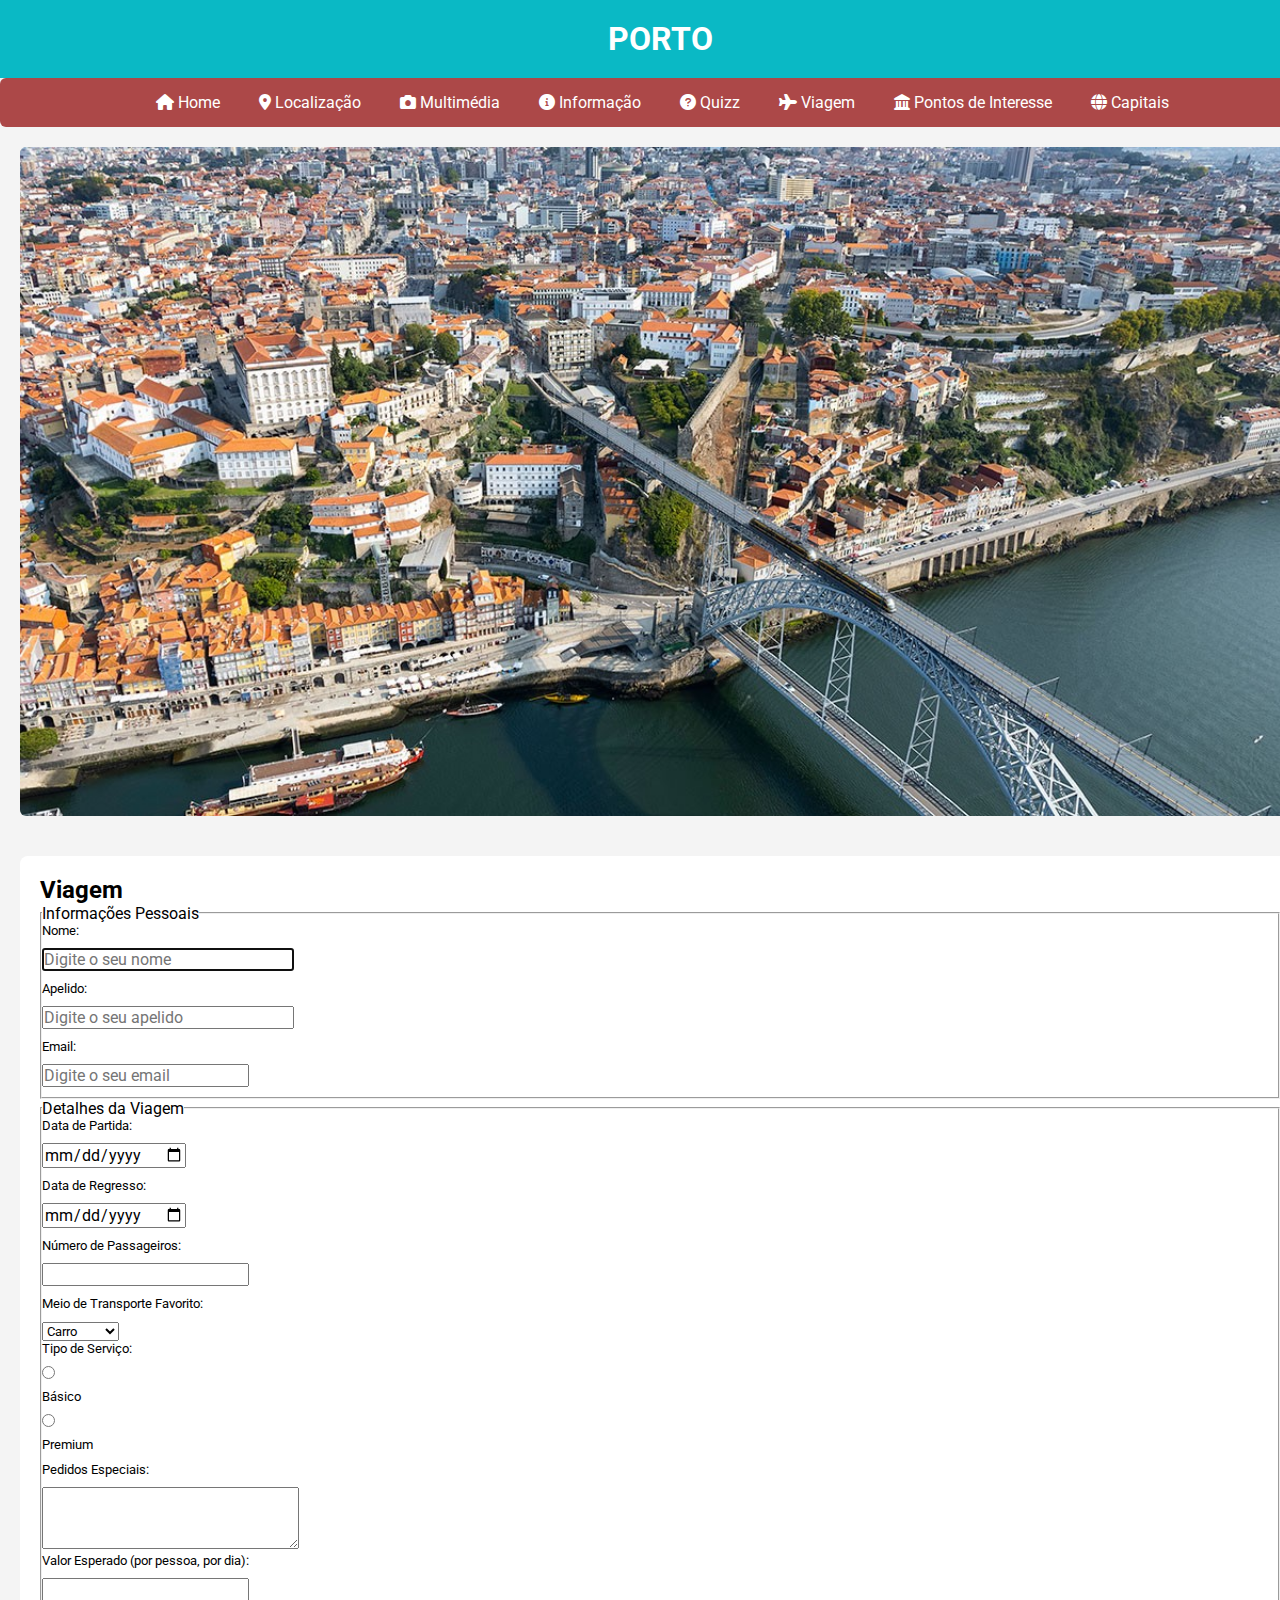
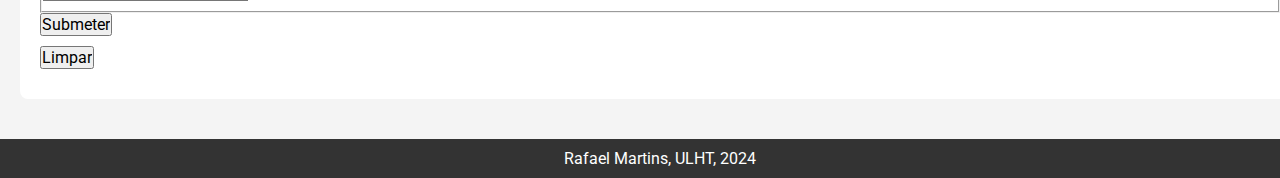
<file: Projeto1/viagem.html>
<!DOCTYPE html>
<html lang="pt">

<head>
    <meta charset="UTF-8">
    <meta name="viewport" content="width=device-width, initial-scale=1.0">
    <title>Porto</title>
    <link rel="stylesheet" href="styles.css" />
    <link rel="stylesheet" href="responsive.css" />
    <link href="https://fonts.googleapis.com/css2?family=Roboto:wght@400;700&display=swap" rel="stylesheet">
    <link rel="stylesheet" href="https://cdnjs.cloudflare.com/ajax/libs/font-awesome/6.0.0-beta3/css/all.min.css">
</head>

<body>
    <header>
        <h1>Porto</h1>
    </header>

    <!-- Menu principal de navegação -->
    <nav>
        <a href="index.html"><i class="fas fa-home"></i> Home</a>
        <a href="local.html"><i class="fas fa-map-marker-alt"></i> Localização</a>
        <a href="multimedia.html"><i class="fas fa-camera"></i> Multimédia</a>
        <a href="info.html"><i class="fas fa-info-circle"></i> Informação</a>
        <a href="quizz.html"><i class="fas fa-question-circle"></i> Quizz</a>
        <a href="viagem.html"><i class="fas fa-plane"></i> Viagem</a>
        <a href="pontosinteresse.html"><i class="fas fa-landmark"></i> Pontos de Interesse</a>
        <a href="capitais.html"><i class="fas fa-globe"></i> Capitais</a>
    </nav>

    <!-- Colocar imagem ou banner no aside -->
    <aside id="imagem_menu">
        <img src="images/porto.JPG" alt="Banner da cidade do Porto">
    </aside>

    <main>
        <h2>Viagem</h2>
        <form method="get" action="https://postman-echo.com/get">

            <fieldset>
                <legend>Informações Pessoais</legend>
                <p>
                    <label for="nome">Nome:</label>
                    <input type="text" id="nome" name="nome" placeholder="Digite o seu nome" autocomplete="name"
                        maxlength="50" size="25" required autofocus>
                </p>
                <p>
                    <label for="sobrenome">Apelido:</label>
                    <input type="text" id="sobrenome" name="sobrenome" placeholder="Digite o seu apelido"
                        autocomplete="family-name" maxlength="50" size="25" required>
                </p>
                <p>
                    <label for="email">Email:</label>
                    <input type="email" id="email" name="email" placeholder="Digite o seu email" required>
                </p>
            </fieldset>

            <fieldset>
                <legend>Detalhes da Viagem</legend>

                <p>
                    <label for="datapartida">Data de Partida:</label>
                    <input type="date" id="datapartida" name="datapartida" required>
                </p>

                <p>
                    <label for="dataregresso">Data de Regresso:</label>
                    <input type="date" id="dataregresso" name="dataregresso">
                </p>

                <p>
                    <label for="passageiros">Número de Passageiros:</label>
                    <input type="number" id="passageiros" name="passageiros" min="1">
                </p>

                <label for="transporte">Meio de Transporte Favorito:</label>
                <select id="transporte" name="transporte">
                    <option value="carro">Carro</option>
                    <option value="comboio">Comboio</option>
                    <option value="aviao">Avião</option>
                    <option value="autocarro">Autocarro</option>
                    <option value="barco">Barco</option>
                </select>

                <label>Tipo de Serviço:</label>
                <input type="radio" id="basico" name="servico" value="basico">
                <label for="basico">Básico</label>
                <input type="radio" id="premium" name="servico" value="premium">
                <label for="premium">Premium</label>

                <label for="pedidos">Pedidos Especiais:</label>
                <textarea id="pedidos" name="pedidos" rows="4" cols="30"></textarea>

                <label for="valor">Valor Esperado (por pessoa, por dia):</label>
                <input type="number" id="valor" name="valor" min="0" step="0.01">
            </fieldset>

            <p>
                <input type="submit" value="Submeter">
                <input type="reset" value="Limpar">
            </p>
        </form>
    </main>
    <footer>
        <p>Rafael Martins, ULHT, 2024</p>
    </footer>
</body>

</html>
</file>
<file: lab9/styles.css>
/* Estilos básicos */
body {
    font-family: Arial, sans-serif;
    margin: 0;
    padding: 0;
    box-sizing: border-box;
}

header, footer {
    background-color: #333;
    color: white;
    text-align: center;
    padding: 10px;
}

nav ul {
    list-style: none;
    display: flex;
    justify-content: center;
    padding: 0;
}

nav ul li {
    margin: 0 15px;
}

nav ul li a {
    color: white;
    text-decoration: none;
}

.produtos-container {
    display: flex;
    flex-wrap: wrap;
    justify-content: space-around;
    padding: 20px;
    gap: 20px;  /* Espaçamento entre os produtos */
}

.produto, .produto-no-cesto {
    background: #f4f4f4;
    border: 1px solid #ddd;
    border-radius: 8px;
    padding: 10px;
    margin: 10px;
    width: 220px;
    text-align: center;
    box-shadow: 0 4px 8px rgba(0, 0, 0, 0.1);
}

.produto img {
    width: 100%;
    height: auto;
    border-radius: 8px;
}

footer {
    background-color: #333;
    color: white;
    padding: 15px 0;
    margin-top: 20px;
}

h2 {
    text-align: center;
    margin-bottom: 20px;
}

button {
    background-color: #6c757d; 
    color: white;
    border: none;
    border-radius: 5px;
    padding: 10px 15px;
    font-size: 16px;
    cursor: pointer;
    transition: background-color 0.3s ease, transform 0.2s ease;
    box-shadow: 0 4px 6px rgba(0, 0, 0, 0.1); 
}

button:hover {
    background-color: #5a6268; 
    transform: scale(1.05); 
}

button:active {
    background-color: #545b62; 
    transform: scale(0.95); 
}

button:focus {
    outline: none; 
    box-shadow: 0 0 5px #5a6268;
}
</file>
<file: Projeto1/styles.css>
* {
    margin: 0;
    padding: 0;
    box-sizing: border-box;
    font-family: 'Roboto', sans-serif;
}

body {
    font-family: Arial, sans-serif;
    background-color: #f4f4f4;
    margin: 0;
    padding: 0;
}

header {
    background-color: #0ab9c5;
    color: white;
    text-align: center;
    text-transform: uppercase;
    padding: 20px;
}

#imagem_menu {
    display: flex;
    justify-content: center;

    margin: 10px;
    padding: 10px;
    border-radius: 8px;
}

#imagem_menu img {
    display: flex;
    height: 100%;
    width: 100vw;
    border-radius: 6px;
}

iframe {
    display: block;
    justify-content: center;

    width: 100%;
    max-width: 600px;
    margin: 0 auto;
    border-radius: 6px;

    background-color: #ffffff;
}

nav {
    display: flexbox;
    background-color: #ac4848;
    width: 100%;
    padding: 15px;
    text-align: center;
    border-radius: 6px;
}

nav a {
    color: white;
    margin: 0 15px;
    text-decoration: none;
}

nav a:hover {
    padding: 5px;
    background-color: #0ab9c5;
    color: black;
    padding: 5px;
}

.imagemPrincipal img {
    width: 50%;
    height: auto;
    margin: 20px 0;
    border-radius: 8px;
}

section img {
    width: 10%;
    height: auto;
    margin: 20px 0;
}

main {
    padding: 20px;
    background-color: white;
    margin: 20px;
    border-radius: 8px;
}

footer {
    background-color: #333;
    color: white;
    text-align: center;
    padding: 10px;
    margin-top: 20px;
}

#fotografias h3,
#video h3,
#poema h3 {
    color: #0ab9c5;
    font-size: 24px;
    border-bottom: 2px solid #0ab9c5;
    padding-bottom: 10px;
    margin-bottom: 20px;
}

.poema {
    font-style: italic;
    margin-bottom: 20px;
    line-height: 1.8;
    text-align: justify;
    white-space: pre-line;
}

label {
    font-size: small;
}

input {
    font-size: medium;
}

label,
input {
    display: block;
    margin-bottom: 10px;
}

a img {
    cursor: zoom-in;
}

nav a {
    color: white;
    margin: 0 15px;
    text-decoration: none;
    /* Remove o sublinhado */
}

nav a:link {
    color: white;
}

nav a:visited {
    color: lightgray;
}

nav a:hover {
    color: black;
    background-color: #0ab9c5;
    padding: 5px;
}

nav a:active {
    color: red;
}

/* Pseudo-elementos before e after */
nav a::before {
    content: '';
    display: inline-block;
    width: 0;
    height: 2px;
    background-color: white;
    vertical-align: middle;
    transition: width 0.3s ease;
    margin-right: 5px;
}

nav a:hover::before {
    width: 10px;
}
</file>
<file: Projeto1/responsive.css>
* {
    box-sizing: border-box;
    padding: 0;
    margin: 0;
}

header {
    grid-area: header-area;
}

nav {
    grid-area: nav-area;
}

aside {
    grid-area: aside-area;
}

main {
    grid-area: main-area;
}

footer {
    grid-area: footer-area;
}

/* Mobile Portrait (máximo 480px) */
@media (max-width: 480px) {
    body {
        display: grid;
        width: 100vw;
        height: 100vh;

        grid-template-columns: 1fr;
        grid-template-rows: 10% 15% auto 1fr 10%;
        grid-template-areas: 
            'header-area'
            'nav-area'
            'aside-area'
            'main-area'
            'footer-area';
    }
}

/* Mobile Landscape (481px a 768px) */
@media only screen and (min-width: 481px) and (max-width: 767px) {
    body {
        display: grid;
        width: 100vw;
        height: 100vh;

        grid-template-columns: 1fr 1fr;
        grid-template-rows: 20% auto 1fr;
        grid-template-areas: 
            'header-area header-area'
            'nav-area nav-area'
            'aside-area aside-area'
            'main-area main-area'
            'footer-area footer-area';
    }
}

/* Tablet */
@media only screen and (min-width: 768px) and (max-width: 1024px) {
    body {
        display: grid;
        width: 100vw;
        height: 100vh;

        grid-template-columns: 1fr 2fr;
        grid-template-rows: 10% auto 1fr;
        grid-template-areas: 
            'header-area header-area'
            'nav-area nav-area'
            'aside-area aside-area'
            'main-area main-area'
            'footer-area footer-area';
    }
}

/* Laptop e Desktop (1025px a 1440px) */
@media only screen and (min-width: 1025px) and (max-width: 1440px) {
    body{
        display: grid;
        width: 100%;
        height: 100%;

        grid-template-columns: 1fr;
        grid-template-rows: auto auto auto auto auto;
        grid-template-areas:'header-area'
                            'nav-area'
                            'aside-area'
                            'main-area'
                            'footer-area';
    }
}

/* 4K (1441px e superior) */
@media only screen and (min-width: 1441px) {
    body {
        display: grid;
        width: 100%;
        height: 100%;

        grid-template-columns: 1fr;
        grid-template-rows: auto auto auto auto auto;
        grid-template-areas:'header-area'
                            'nav-area'
                            'aside-area'
                            'main-area'
                            'footer-area';
    }
}
</file>
<file: Projeto1/capitais.css>
/* Reset de estilos */
* {
    margin: 0;
    padding: 0;
    box-sizing: border-box;
    font-family: 'Roboto', sans-s
}

body {
    background-color: #0ab9c5;
}

/* Estilos do Cabeçalho */
header {
    position: sticky;
    top: 0;
    background-color: #ac4848;
    color: white;
    display: flex;
    justify-content: space-between;
    padding: 10px;
}

nav a {
    text-decoration: none;
    padding: 20px;
    color: white;
}

nav a:last-child {
    background-color: #0ab9c5;
    padding: 30px;
}

nav a:hover {
    background-color: #0ab9c5;
    color: black;
    padding: 50px;
}

/* Estilo da Seção Poema */
#poema {
    display: flex;
    justify-content: center;
    align-items: center;
    height: 50vh;
    background-color: #0ab9c5;
    flex-direction: column;
    text-align: center;
}

#poema p:first-child {
    font-style: italic;
}

#poema p {
    white-space: pre-line;
}

/* Estilo da Seção Paisagem */
#paisagem div {
    position: relative;
}

#paisagem img {
    width: 100vw;
}

#paisagem p {
    position: absolute;
    bottom: 10px;
    right: 10px;
    background-color: rgba(0, 0, 0, 0.5);
    color: white;
    padding: 5px;
}

/* Estilo da Seção Capitais */
#cidades {
    display: flex;
    flex-wrap: wrap;
    justify-content: space-around;
    background-color: #0ab9c5;
}

#cidades section {
    margin: 10px;
    display: flex;
    flex-direction: row;
    align-items: center;
}

#cidades img {
    width: 100px;
    border-radius: 20px 0 0 20px;
}

#cidades div {
    background-color: #ac4848;
    width: 100px;
    height: 100%;
    text-align: center;
    border-radius: 0 20px 20px 0;
    align-content: center;
}

#cidades section:hover div {
    background-color: #ddd;
}

/* Seção de Experimentação */
#experimenta {
    display: flex;
    justify-content: space-around;
    align-items: center;
}

#experimenta div {
    display: flex;
    align-items: center;
    justify-content: center;

    height: 100px;
    width: 100px;
    margin: 10px;
    border-radius: 50px;

    visibility: hidden;
    background-color: #a9f5ff;
}

#experimenta:hover div {
    visibility: visible;
}


.hidden-hover {
    visibility: hidden;
}

.hidden-hover:hover {
    visibility: visible;
}

.parallax {
    background-image: url('images/tokyo.jpg');
    min-height: 500px;
    background-attachment: fixed;
    background-position: center;
    background-repeat: no-repeat;
    background-size: cover;
    position: relative;
    color: white;
    text-align: center;
}

.parallax-text {
    position: absolute;
    top: 50%;
    left: 50%;
    transform: translate(-50%, -50%);
    font-size: 2rem;
    background-color: rgba(0, 0, 0, 0.5);
    padding: 20px;
    border-radius: 10px;
}

#galeria {
    display: flex;
    flex-wrap: wrap;
    justify-content: space-around;
    margin: 20px 0;
}

.gallery-item {
    margin: 10px;
    border-radius: 10px;
}

.gallery-item img {
    width: 100%;
    border-radius: 10px;
}

.gallery-item div{
    text-align: center;
    color: white;
}

.gallery-item:nth-child(2) img:hover {
    border-radius: 150px;
    transition: 3s;
}

.gallery-item:nth-child(3) img:hover {
    transform: rotate(180deg);
    transition: 3s;
}

.gallery-item:nth-child(5) img:hover {
    transform: scaleX(-1);
    transition: 3s;
}

.gallery-item:nth-child(6) img:hover {
    transform: translate(50px, 100px);
    transition: 3s;
}

.gallery-item:nth-child(8) img:hover {
    filter: blur(5px);
    transition: 2s;
}

.gallery-item:nth-child(9) img:hover {
    transform: skew(20deg, 10deg);
    transition: 2s;
}

.gallery-item:nth-child(11) img:hover {
    filter: hue-rotate(90deg);
    transition: 2s;
}

.gallery-item:nth-child(12) img:hover {
    transform: scale(1.5);
    transition: 2s;
}

@keyframes fadeIn {
    from {
        opacity: 0;
    }

    to {
        opacity: 1;
    }
}

body {
    animation: fadeIn 2s ease-in-out;
}
</file>
